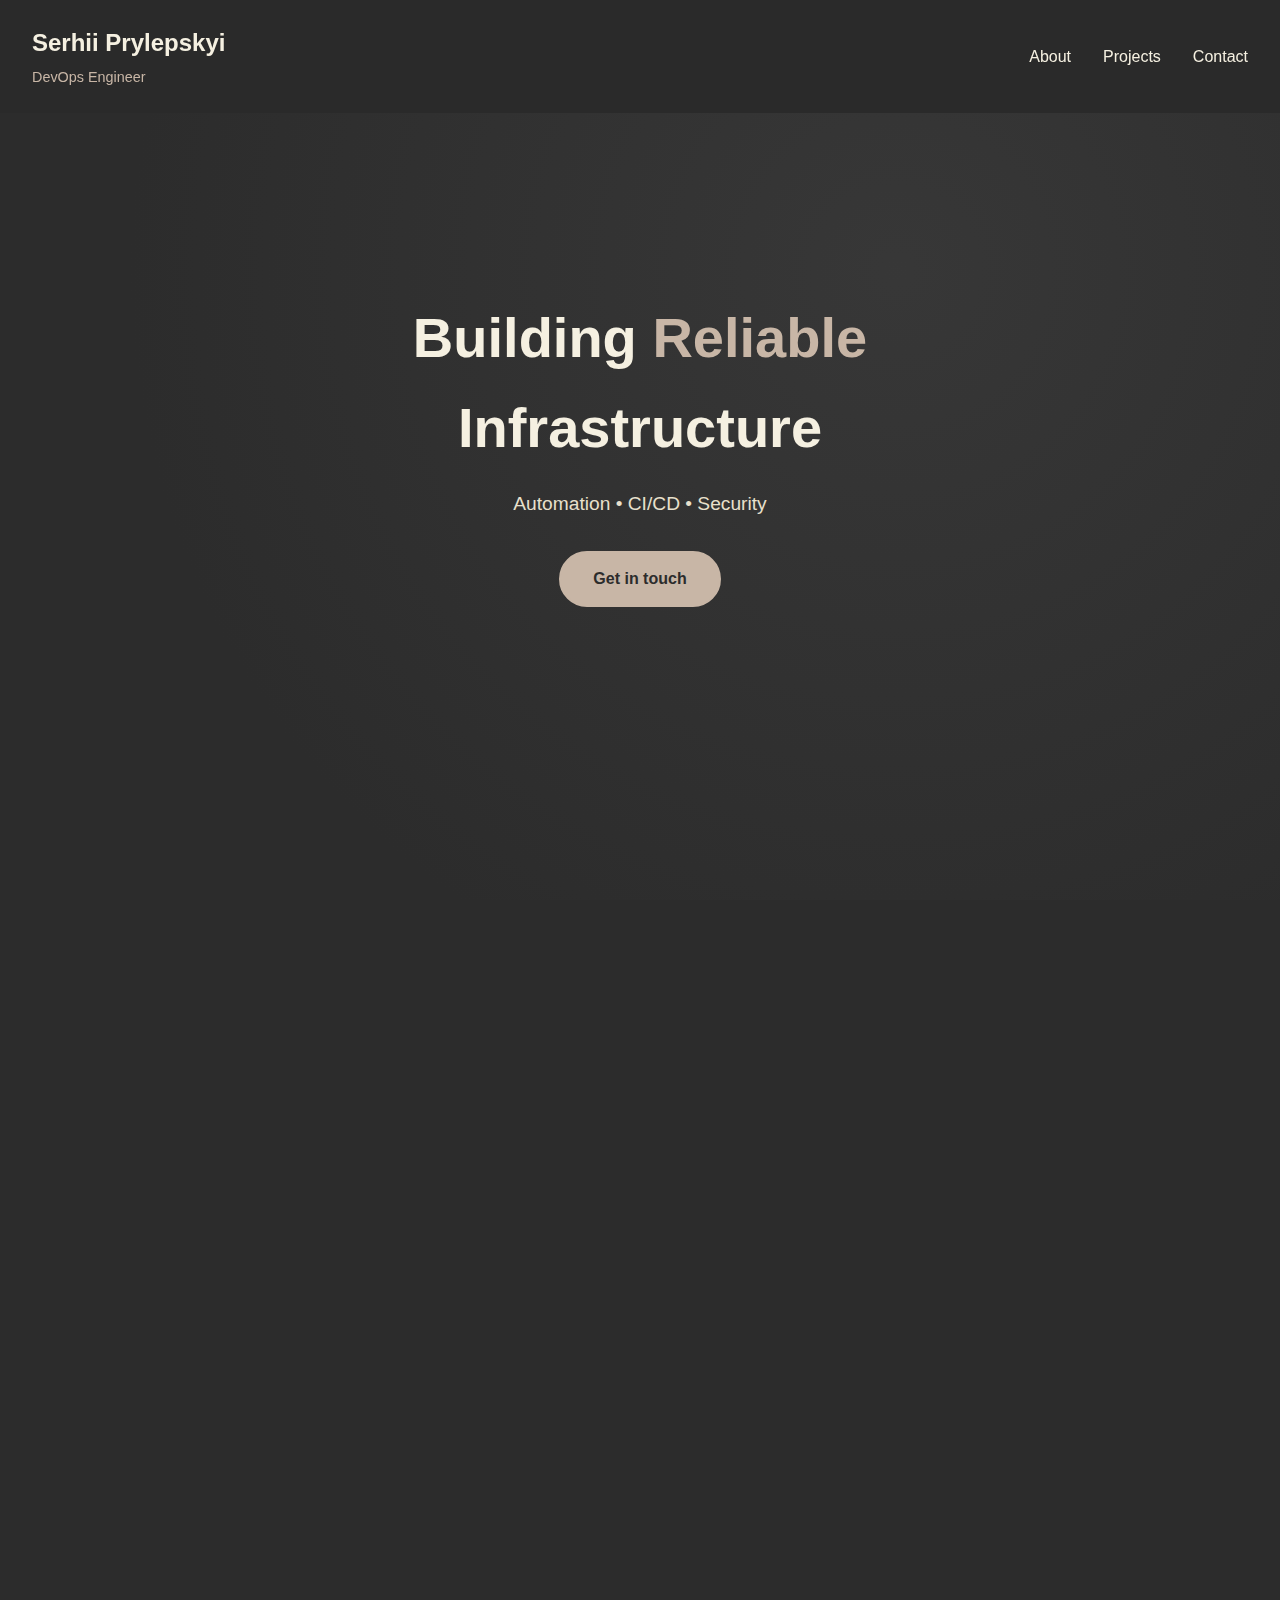
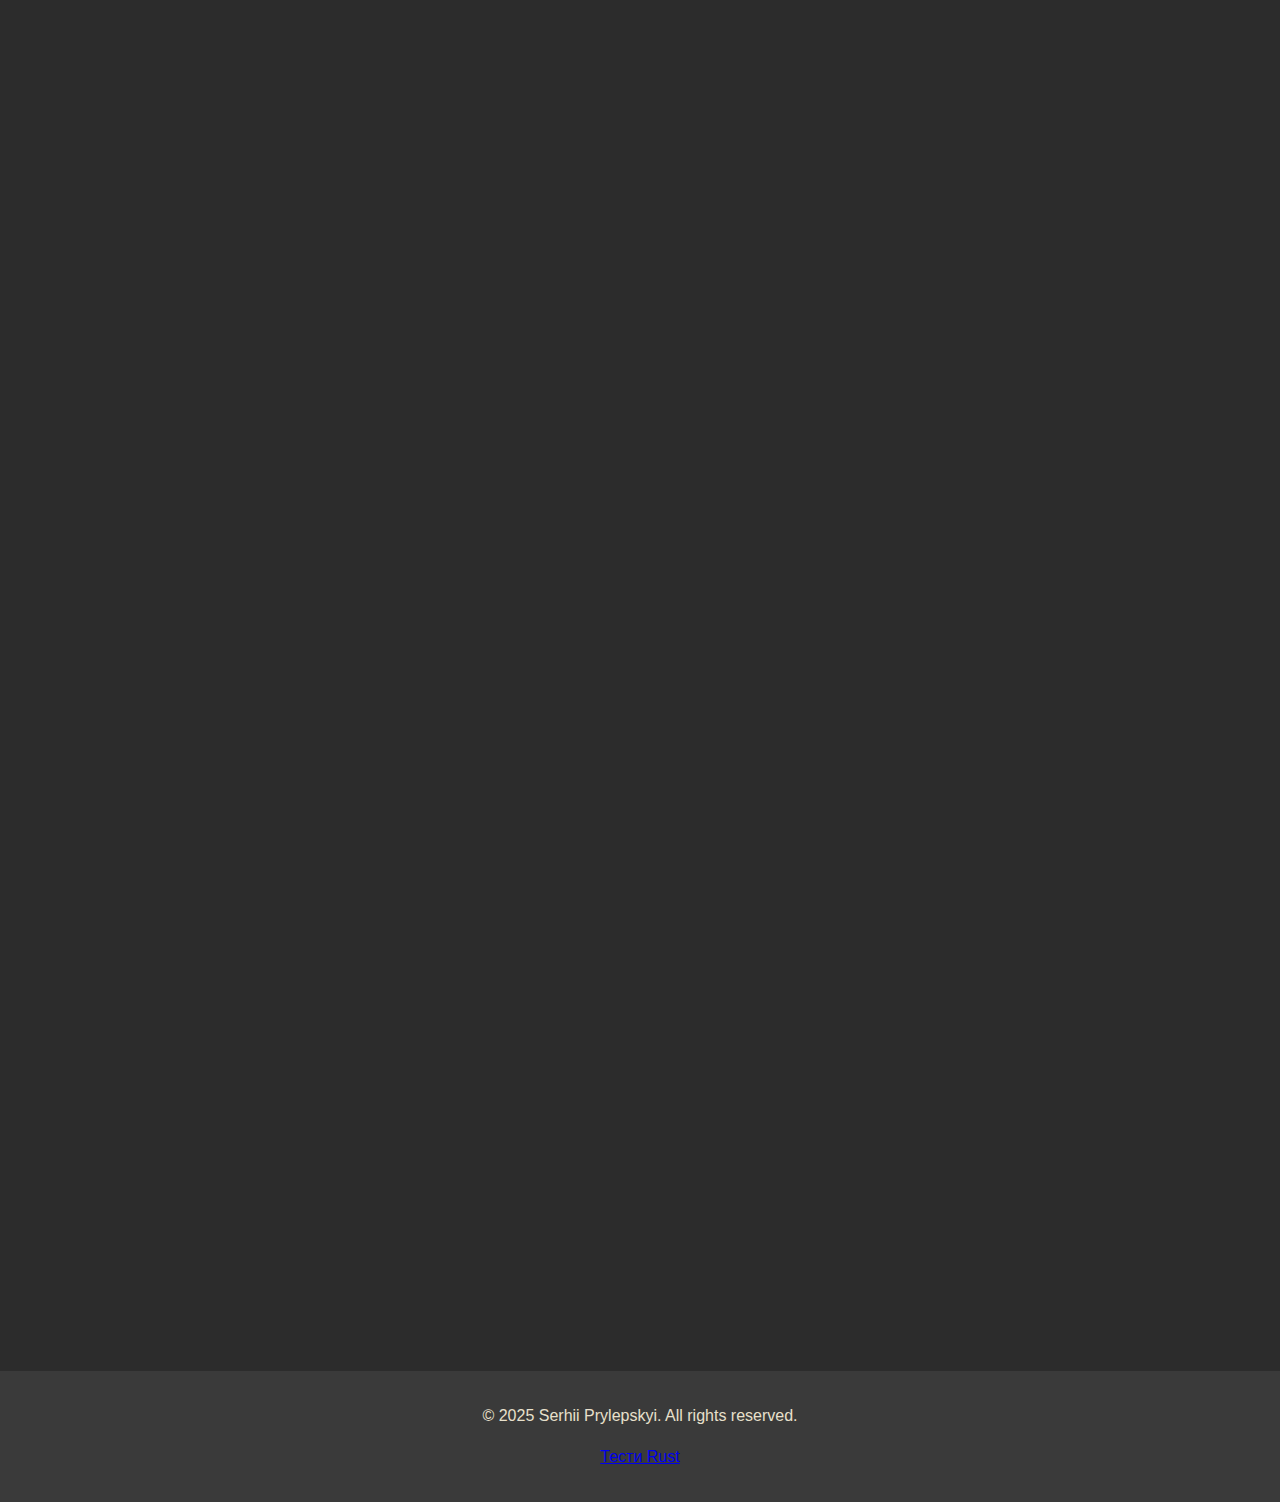
<file: index.html>
<!DOCTYPE html>
<html lang="en">
<head>
    <meta charset="UTF-8">
    <meta name="viewport" content="width=device-width, initial-scale=1.0">
    <title>DevOps Engineer Portfolio</title>
    <link rel="stylesheet" href="styles.css">
    <link rel="stylesheet" href="https://cdnjs.cloudflare.com/ajax/libs/font-awesome/6.4.0/css/all.min.css">
</head>
<body>
    <nav>
        <div class="logo">
            <h1>Serhii Prylepskyi</h1>
            <p>DevOps Engineer</p>
        </div>
        <ul class="nav-links">
            <li><a href="#about">About</a></li>
            <li><a href="#projects">Projects</a></li>
            <li><a href="#contact">Contact</a></li>
        </ul>
    </nav>

    <header>
        <div class="header-content fade-in">
            <h1>Building <span class="highlight">Reliable</span> Infrastructure</h1>
            <p>Automation • CI/CD • Security</p>
            <a href="#contact" class="btn">Get in touch</a>
        </div>
    </header>

    <section id="about" class="slide-in">
        <div class="container">
            <h2>About Me</h2>
            <div class="about-content">
                <div class="about-image">
                    <div class="image-placeholder"></div>
                </div>
                <div class="about-text">
                    <p>I am a budding DevOps engineer, studying at Vasyl Stefanyk Precarpathian National University, learning the Rust programming language, containerization and networking technologies, Linux, and many other technologies..</p>
                    <p>My expertise includes:</p>
                    <ul>
                        <li>Kubernetes & Docker orchestration</li>
                        <li>AWS, Azure, and GCP cloud solutions</li>
                        <li>CI/CD pipeline optimization</li>
                        <li>Infrastructure as Code (Terraform, Ansible)</li>
                        <li>Monitoring and observability solutions</li>
                    </ul>
                </div>
            </div>
        </div>
    </section>

    <section id="projects" class="slide-in">
        <div class="container">
            <h2>Projects</h2>
            <div class="projects-grid">
                <div class="project-card">
                    <h3>Cloud Migration & Optimization</h3>
                    <p>Led the migration of legacy infrastructure to AWS, reducing costs by 40% and improving system reliability.</p>
                    <div class="tech-stack">
                        <span>AWS</span>
                        <span>Terraform</span>
                        <span>Docker</span>
                    </div>
                </div>
                <div class="project-card">
                    <h3>CI/CD Pipeline Automation</h3>
                    <p>Designed and implemented a robust CI/CD pipeline using GitHub Actions and ArgoCD, reducing deployment time from hours to minutes.</p>
                    <div class="tech-stack">
                        <span>Kubernetes</span>
                        <span>GitHub Actions</span>
                        <span>ArgoCD</span>
                    </div>
                </div>
                <div class="project-card">
                    <h3>Monitoring Infrastructure</h3>
                    <p>Built a comprehensive monitoring solution using Prometheus, Grafana, and ELK stack to provide real-time insights into system performance.</p>
                    <div class="tech-stack">
                        <span>Prometheus</span>
                        <span>Grafana</span>
                        <span>ELK Stack</span>
                    </div>
                </div>
            </div>
        </div>
    </section>

    <section id="contact" class="slide-in">
        <div class="container">
            <h2>Get In Touch</h2>
<div class="contact-form">
    <form action="https://formspree.io/f/xanenjog" method="POST">
        <div class="form-group">
            <label for="name">Name</label>
            <input type="text" id="name" name="name" required>
        </div>
        <div class="form-group">
            <label for="email">Email</label>
            <input type="email" id="email" name="email" required>
        </div>
        <div class="form-group">
            <label for="message">Message</label>
            <textarea id="message" name="message" rows="5" required></textarea>
        </div>
        <button type="submit" class="btn">Send Message</button>
    </form>
</div>
                <div class="contact-info">
                    <p>Feel free to reach out for collaborations or just a chat about DevOps and cloud technologies.</p>
                    <div class="social-links">
                        <a href="https://github.com/Abendgast" target="_blank"><i class="fab fa-github"></i></a>
                        <a href="https://linkedin.com/in/Abendgast" target="_blank"><i class="fab fa-linkedin"></i></a>
                        <a href="https://t.me/Abendgast" target="_blank"><i class="fab fa-telegram"></i></a>
                    </div>
                </div>
            </div>
        </div>
    </section>

    <footer>
        <div class="container">
            <p>&copy; 2025 Serhii Prylepskyi. All rights reserved.</p>
            <a href="quiz/main.html">Тести Rust</a> <br>
        </div>
    </footer>

    <script src="script.js"></script>
</body>
</html>
</file>
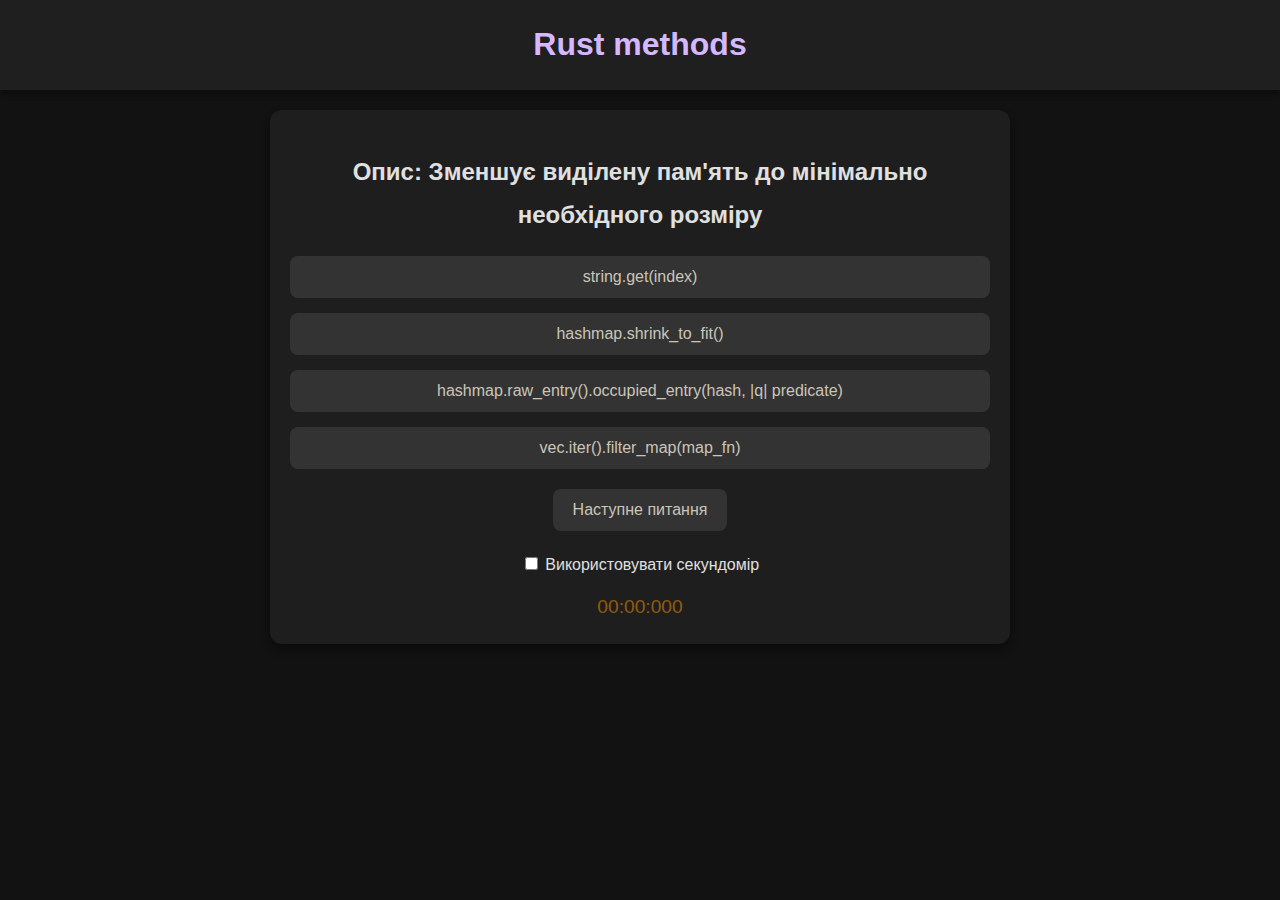
<file: quiz/main.html>
<!DOCTYPE html>
<html lang="uk">
<head>
    <meta charset="UTF-8">
    <meta name="viewport" content="width=device-width, initial-scale=1.0">
    <title>Rust methods</title>
    <link rel="stylesheet" href="styles.css">
</head>
<body>
    <header>
        <h1>Rust methods</h1>
    </header>
    <main>
        <section id="test-area">
            <div id="question-container">
                <h2 id="question-title">Метод: Vec::new()</h2>
                <div id="answers-container"></div>
            </div>
            <button id="next-question">Наступне питання</button>
            <div id="timer-section">
                <label>
                    <input type="checkbox" id="use-timer"> Використовувати секундомір
                </label>
                <button id="start-stop-timer" style="display: none;">Старт</button>
                <div id="timer" class="disabled">
                    <span id="timer-value">00:00:000</span>
                </div>
            </div>
        </section>
        <section id="results" style="display: none;">
            <h2>Тест завершено!</h2>
            <p>Правильних відповідей: <span id="correct-count"></span> із <span id="total-questions"></span></p>
            <p id="test-time" style="display: none;">Час проходження: <span id="total-time"></span></p>
            <button id="restart-test">Пройти ще раз</button>
        </section>
    </main>

    <script src="script.js"></script>
</body>
</html>
</file>
<file: styles.css>
:root {
    --dark-gray: #2c2c2c;
    --medium-gray: #3a3a3a;
    --light-gray: #4a4a4a;
    --cream: #f5f0e1;
    --cream-darker: #e8e0cc;
    --accent: #c8b6a6;
}

* {
    margin: 0;
    padding: 0;
    box-sizing: border-box;
}

body {
    font-family: 'Inter', sans-serif;
    background-color: var(--dark-gray);
    color: var(--cream);
    line-height: 1.6;
}

.container {
    max-width: 1200px;
    margin: 0 auto;
    padding: 0 2rem;
}

h1, h2, h3 {
    color: var(--cream);
    margin-bottom: 1.5rem;
}

h2 {
    font-size: 2.2rem;
    position: relative;
    display: inline-block;
    margin-bottom: 3rem;
}

h2::after {
    content: "";
    position: absolute;
    bottom: -10px;
    left: 0;
    width: 60px;
    height: 3px;
    background-color: var(--accent);
}

p {
    margin-bottom: 1rem;
    color: var(--cream-darker);
}

nav {
    display: flex;
    justify-content: space-between;
    align-items: center;
    padding: 1.5rem 2rem;
    background-color: rgba(42, 42, 42, 0.95);
    position: fixed;
    width: 100%;
    z-index: 100;
    backdrop-filter: blur(5px);
}

.logo h1 {
    font-size: 1.5rem;
    margin-bottom: 0.2rem;
}

.logo p {
    font-size: 0.9rem;
    margin-bottom: 0;
    color: var(--accent);
}

.nav-links {
    display: flex;
    list-style: none;
}

.nav-links li {
    margin-left: 2rem;
}

.nav-links a {
    color: var(--cream);
    text-decoration: none;
    font-size: 1rem;
    transition: color 0.3s ease;
}

.nav-links a:hover {
    color: var(--accent);
}

header {
    height: 100vh;
    display: flex;
    align-items: center;
    justify-content: center;
    background-color: var(--dark-gray);
    position: relative;
    overflow: hidden;
}

header::before {
    content: "";
    position: absolute;
    top: 0;
    left: 0;
    width: 100%;
    height: 100%;
    background: radial-gradient(circle at 70% 30%, var(--medium-gray) 0%, var(--dark-gray) 70%);
    opacity: 0.8;
}

.header-content {
    text-align: center;
    z-index: 1;
    max-width: 800px;
    padding: 0 2rem;
}

.header-content h1 {
    font-size: 3.5rem;
    margin-bottom: 1rem;
}

.highlight {
    color: var(--accent);
}

.header-content p {
    font-size: 1.2rem;
    margin-bottom: 2rem;
}

.btn {
    display: inline-block;
    background-color: var(--accent);
    color: var(--dark-gray);
    padding: 0.8rem 2rem;
    border-radius: 30px;
    text-decoration: none;
    font-weight: 600;
    transition: all 0.3s ease;
    border: 2px solid var(--accent);
}

.btn:hover {
    background-color: transparent;
    color: var(--accent);
}

section {
    padding: 6rem 0;
}

.about-content {
    display: flex;
    align-items: center;
    gap: 4rem;
}

.about-image {
    flex: 1;
}

.image-placeholder {
    width: 100%;
    height: 350px;
    background-color: var(--medium-gray);
    border-radius: 5px;
    position: relative;
    overflow: hidden;
}

.image-placeholder::after {
    content: "";
    position: absolute;
    top: 0;
    left: 0;
    width: 100%;
    height: 100%;
    background: linear-gradient(45deg, var(--dark-gray), transparent);
}

.about-text {
    flex: 1;
}

.about-text ul {
    list-style-position: inside;
    margin: 1rem 0;
}

.about-text li {
    margin-bottom: 0.5rem;
    color: var(--cream-darker);
}

.projects-grid {
    display: grid;
    grid-template-columns: repeat(auto-fill, minmax(350px, 1fr));
    gap: 2rem;
}

.project-card {
    background-color: var(--medium-gray);
    padding: 2rem;
    border-radius: 5px;
    transition: transform 0.3s ease, box-shadow 0.3s ease;
}

.project-card:hover {
    transform: translateY(-5px);
    box-shadow: 0 10px 20px rgba(0, 0, 0, 0.2);
}

.project-card h3 {
    font-size: 1.5rem;
    margin-bottom: 1rem;
}

.tech-stack {
    margin-top: 1.5rem;
    display: flex;
    flex-wrap: wrap;
    gap: 0.5rem;
}

.tech-stack span {
    background-color: var(--light-gray);
    color: var(--cream);
    padding: 0.3rem 0.8rem;
    border-radius: 20px;
    font-size: 0.8rem;
    display: inline-block;
}

.contact-content {
    display: flex;
    gap: 4rem;
}

.contact-form, .contact-info {
    flex: 1;
}

.form-group {
    margin-bottom: 1.5rem;
}

label {
    display: block;
    margin-bottom: 0.5rem;
    color: var(--cream);
}

input, textarea {
    width: 100%;
    padding: 0.8rem;
    border: none;
    background-color: var(--medium-gray);
    border-radius: 5px;
    color: var(--cream);
    resize: none;
    transition: background-color 0.3s ease;
}

input:focus, textarea:focus {
    outline: none;
    background-color: var(--light-gray);
}

.contact-info {
    display: flex;
    flex-direction: column;
    justify-content: center;
}

.social-links {
    display: flex;
    gap: 1.5rem;
    margin-top: 2rem;
}

.social-links a {
    color: var(--cream);
    font-size: 1.5rem;
    transition: color 0.3s ease;
}

.social-links a:hover {
    color: var(--accent);
}

footer {
    background-color: var(--medium-gray);
    padding: 2rem 0;
    text-align: center;
}

/* Animations */
.fade-in {
    animation: fadeIn 1.5s ease-in-out;
}

@keyframes fadeIn {
    from {
        opacity: 0;
    }
    to {
        opacity: 1;
    }
}

.slide-in {
    opacity: 0;
    transform: translateY(50px);
    transition: opacity 0.8s ease, transform 0.8s ease;
}

.slide-in.active {
    opacity: 1;
    transform: translateY(0);
}

@media (max-width: 768px) {
    .about-content, .contact-content {
        flex-direction: column;
        gap: 2rem;
    }
    
    .projects-grid {
        grid-template-columns: 1fr;
    }
    
    .header-content h1 {
        font-size: 2.5rem;
    }
    
    nav {
        flex-direction: column;
        text-align: center;
    }
    
    .nav-links {
        margin-top: 1rem;
    }
    
    .nav-links li {
        margin: 0 1rem;
    }
}
</file>
<file: quiz/styles.css>
body {
    font-family: 'Roboto', sans-serif;
    line-height: 1.8;
    background: #121212;
    color: #e0e0e0;
    text-align: center;
    margin: 0;
    padding: 0;
}

header {
    background: #1f1f1f;
    color: #d5b8ff;
    padding: 1rem 0;
    box-shadow: 0 4px 6px rgba(0, 0, 0, 0.3);
}

h1 {
    margin: 0;
}

main {
    margin: 20px auto;
    padding: 20px;
    max-width: 700px;
    background: #1e1e1e;
    border-radius: 12px;
    box-shadow: 0 6px 10px rgba(0, 0, 0, 0.4);
    transition: transform 0.3s ease-in-out, box-shadow 0.3s ease-in-out;
}

main:hover {
    transform: translateY(-5px);
    box-shadow: 0 8px 12px rgba(0, 0, 0, 0.6);
}

/* Стилі для бібліотек та кількості питань */
#library-buttons, #question-count-section {
    display: flex;
    flex-wrap: wrap;
    justify-content: center;
    gap: 15px;
}

.library-select, .question-count {
    background: #333;
    color: #cbc5b9;
    border: none;
    padding: 12px 20px;
    border-radius: 8px;
    font-size: 1rem;
    cursor: pointer;
    transition: all 0.3s ease-in-out;
}

.library-select:hover, .question-count:hover {
    background: #444;
    transform: scale(1.05);
}

.library-select.selected, .question-count.selected {
    background: #4caf50;
    color: white;
}

#answers-container {
    display: grid;
    gap: 15px;
    grid-template-columns: 1fr;
    margin: 20px 0;
}

button {
    background: #333;
    color: #cbc5b9;
    border: none;
    padding: 12px 20px;
    border-radius: 8px;
    font-size: 1rem;
    cursor: pointer;
    transition: all 0.3s ease-in-out;
}

button:hover {
    background: #444;
    transform: scale(1.05);
}

.correct {
    background: #4caf50 !important;
    color: #fff;
}

.incorrect {
    background: #f44336 !important;
    color: #fff;
}

#timer-section {
    margin-top: 20px;
    text-align: center;
    display: flex;
    flex-direction: column;
    align-items: center;
}

#timer {
    font-size: 1.2rem;
    color: #ff9800;
    margin-top: 10px;
}

#timer.disabled {
    opacity: 0.5;
}

#question-container.blurred {
    filter: blur(5px);
    pointer-events: none;
    opacity: 0.5;
}
</file>
